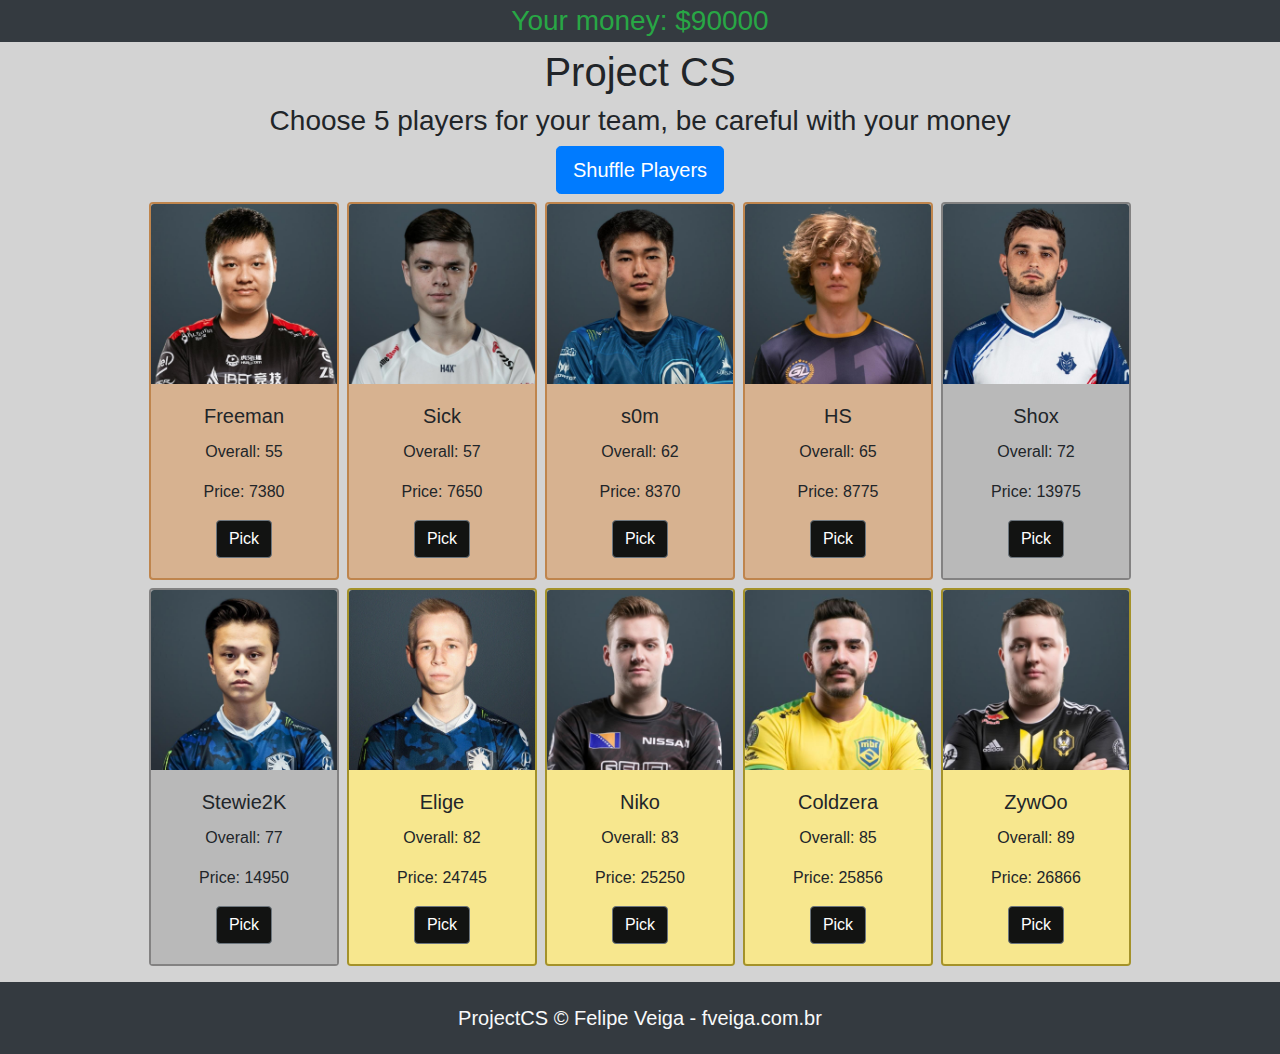
<file: index.html>
<!DOCTYPE html>
<html lang="en">
<head>
    <meta charset="UTF-8">
    <meta name="viewport" content="width=device-width, initial-scale=1.0">
    <meta http-equiv="X-UA-Compatible" content="ie=edge">
    <link rel="stylesheet" href="https://stackpath.bootstrapcdn.com/bootstrap/4.3.1/css/bootstrap.min.css" integrity="sha384-ggOyR0iXCbMQv3Xipma34MD+dH/1fQ784/j6cY/iJTQUOhcWr7x9JvoRxT2MZw1T" crossorigin="anonymous">
    <link rel="stylesheet" href="css/main.css">
    <title>Project CS</title>
</head>
<body>
    <!-- header -->
    <header>
        <div class="container">
            <h3 class="text-center bg-dark p-1 text-success fixed-top" id="player-money"></h3>
            <h1 class="text-center mt-5">Project CS</h1>
            <h3 class="text-center">Choose 5 players for your team, be careful with your money</h3>
        </div>
    </header>
    <!-- /header -->

    <!-- rows -->
    <section class="container middle">
            <div class="row justify-content-center mt-2 mb-1">
                    <button class="btn btn-primary btn-lg" id="shuffle" onclick="location.reload()">Shuffle Players</button>
            </div>
        <div class="row justify-content-center" id="cards-container">
          <!--Javascript insert cards here-->
        </div>
    </section>
    <!-- /playrcards -->

    <footer>
      <h5 class="text-center text-light bg-dark p-4 m-0 position-static">ProjectCS © Felipe Veiga - fveiga.com.br 
      </h5>
    </footer>
    <!-- external -->
    <script src="https://code.jquery.com/jquery-3.3.1.slim.min.js" integrity="sha384-q8i/X+965DzO0rT7abK41JStQIAqVgRVzpbzo5smXKp4YfRvH+8abtTE1Pi6jizo" crossorigin="anonymous"></script>
    <script src="https://code.jquery.com/jquery-3.4.1.min.js"></script>
    <script src="https://cdnjs.cloudflare.com/ajax/libs/popper.js/1.14.7/umd/popper.min.js" integrity="sha384-UO2eT0CpHqdSJQ6hJty5KVphtPhzWj9WO1clHTMGa3JDZwrnQq4sF86dIHNDz0W1" crossorigin="anonymous"></script>
    <script src="https://stackpath.bootstrapcdn.com/bootstrap/4.3.1/js/bootstrap.min.js" integrity="sha384-JjSmVgyd0p3pXB1rRibZUAYoIIy6OrQ6VrjIEaFf/nJGzIxFDsf4x0xIM+B07jRM" crossorigin="anonymous"></script>
    <script src="js/Player.js"></script>
    <script src="js/players-list.js"></script>
    <script src="js/create-elements.js"></script>
    <script src="js/team-select.js"></script>
</body>
</html>
</file>
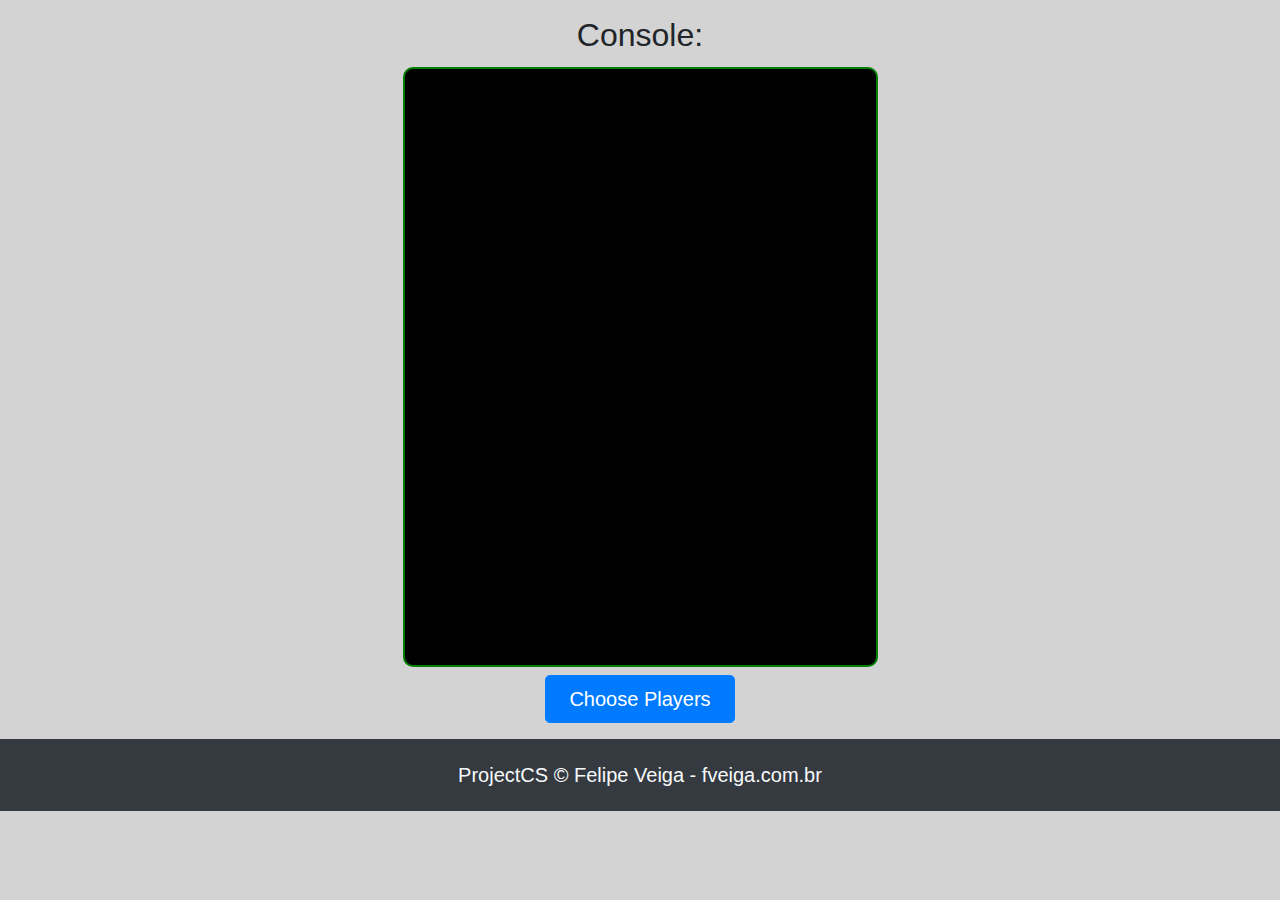
<file: simulation.html>
<!DOCTYPE html>
<html lang="en">
<head>
    <meta charset="UTF-8">
    <meta name="viewport" content="width=device-width, initial-scale=1.0">
    <meta http-equiv="X-UA-Compatible" content="ie=edge">
    <link rel="stylesheet" href="https://stackpath.bootstrapcdn.com/bootstrap/4.3.1/css/bootstrap.min.css" integrity="sha384-ggOyR0iXCbMQv3Xipma34MD+dH/1fQ784/j6cY/iJTQUOhcWr7x9JvoRxT2MZw1T" crossorigin="anonymous">
    <link rel="stylesheet" href="css/simulation.css">
    <title>Simulation</title>
</head>
<body>

<section class="container ">
        <div class="row justify-content-center">
                <h5 class="teams time1 col-12 text-center text-success"></h5>
                <h5 class="teams time2 col-12 text-center text-danger"></h5> 
                <h2 class="col-12 text-center">Console: </h2>
                <div class="console-bg col-9 col-md-5" id="cons">
                    <div class="console"></div>
                </div>
                <div class="container middle">
            <div class="row justify-content-center">
                    <div class="btn-group justify-content-center w-100" role="group">
                            <button id="speed-up" class="col-4 col-md-2 mt-2 mb-2 btn btn-warning" onclick="speedUp();" style="display: none;">x2</button>
                            <button id="quickEnd" class="col-4 col-md-2 mt-2 mb-2 btn btn-danger" onclick="endQuick();" style="display: none;">Quick End</button>
                        </div>
                    <button id="simular-button" class="col-6 col-md-2 m-2 btn btn-primary btn-lg"onclick="simulate();">Play Match</button>
                    <button class="col-6 col-md-2 m-2 btn btn-primary btn-lg"onclick="chooseAgain()">Choose Players</button>
                </div>
            </div>
        </div>
        

    </section>

    <footer>
            <h5 class="text-center text-light bg-dark p-4 mt-2 position-static">ProjectCS © Felipe Veiga - fveiga.com.br </h5>
    </footer>

    <script src="https://code.jquery.com/jquery-3.3.1.slim.min.js" integrity="sha384-q8i/X+965DzO0rT7abK41JStQIAqVgRVzpbzo5smXKp4YfRvH+8abtTE1Pi6jizo" crossorigin="anonymous"></script>
    <script src="https://cdnjs.cloudflare.com/ajax/libs/popper.js/1.14.7/umd/popper.min.js" integrity="sha384-UO2eT0CpHqdSJQ6hJty5KVphtPhzWj9WO1clHTMGa3JDZwrnQq4sF86dIHNDz0W1" crossorigin="anonymous"></script>
    <script src="https://stackpath.bootstrapcdn.com/bootstrap/4.3.1/js/bootstrap.min.js" integrity="sha384-JjSmVgyd0p3pXB1rRibZUAYoIIy6OrQ6VrjIEaFf/nJGzIxFDsf4x0xIM+B07jRM" crossorigin="anonymous"></script>
    <script src="js/simulation.js"></script>
    <script src="js/gamemanager.js"></script>


</body>
</html>
</file>
<file: css/main.css>
.card-width {
    max-width: 18rem;
}

.card-disapear{
    transition : all 1s;
    -wekit-transition : all 1s;
    -moz-transition : all 1s;
}

.card-image-size {
    object-fit: cover;
    height: 180px;
}

.card-body-bronze {
    background-color: #bf844d9f;
    margin: 0;
}

.card-border-bronze {
    border: 2px solid;
    border-color: #bf854d;
}



.card-body-silver {
    background-color: #b9b9b9 ;
    margin: 0;
}

.card-border-silver {
    border: 2px solid;
    border-color: #757474e5;
}



.card-body-gold {
    background-color: rgba(240, 212, 54, 0.562);
    margin: 0;
}

.card-border-gold {
    border: 2px solid;
    border-color: rgba(151, 130, 10, 0.87);
}



.button-bg-color {
    background-color: rgb(18, 19, 18);
}

.input-player{
    width: 50px;
    height: 20px;
    left: 118px;
    bottom: 250px;
}

footer {
    margin-top: 1%;
}

body {
    background-color: lightgray;
}


@media (max-width: 767px) {
    .card-image-size {
        height: 150px;
    }
}
</file>
<file: css/simulation.css>
.console-bg {
    margin-top: 5px;
    border: 2px solid green;
    padding-left: 50px;
    padding-bottom: 35px;
    border-radius: 10px 10px;
    background-color: black;
    color: limegreen;
    width: 500px;
    height: 600px;
    overflow:auto;
}

.scoreboard {
    position: absolute;
    top: 0;
    margin-left: 40vw;
    margin-top: 26vh;
    background-color: black;
}

p {
    color: red;
}

.score {
    color: aquamarine;
    text-decoration: overline;
}

.CWin {
    color: #328ad1;
}


.TWin {
    color: rgb(196, 56, 68);
}

.CTName {
    color: #328ad1;
}

.TName {
    color: rgb(196, 56, 68);

}

footer {
    bottom: 0;
}

body {
    background-color: lightgray;
}



@media (min-width: 640px) {
    .teams {
        font-size: 30px;
    }
}

@media (max-width: 640px) {
    .console-bg {
        height: 400px;
        font-size: 15px;
    }
    
}
</file>
